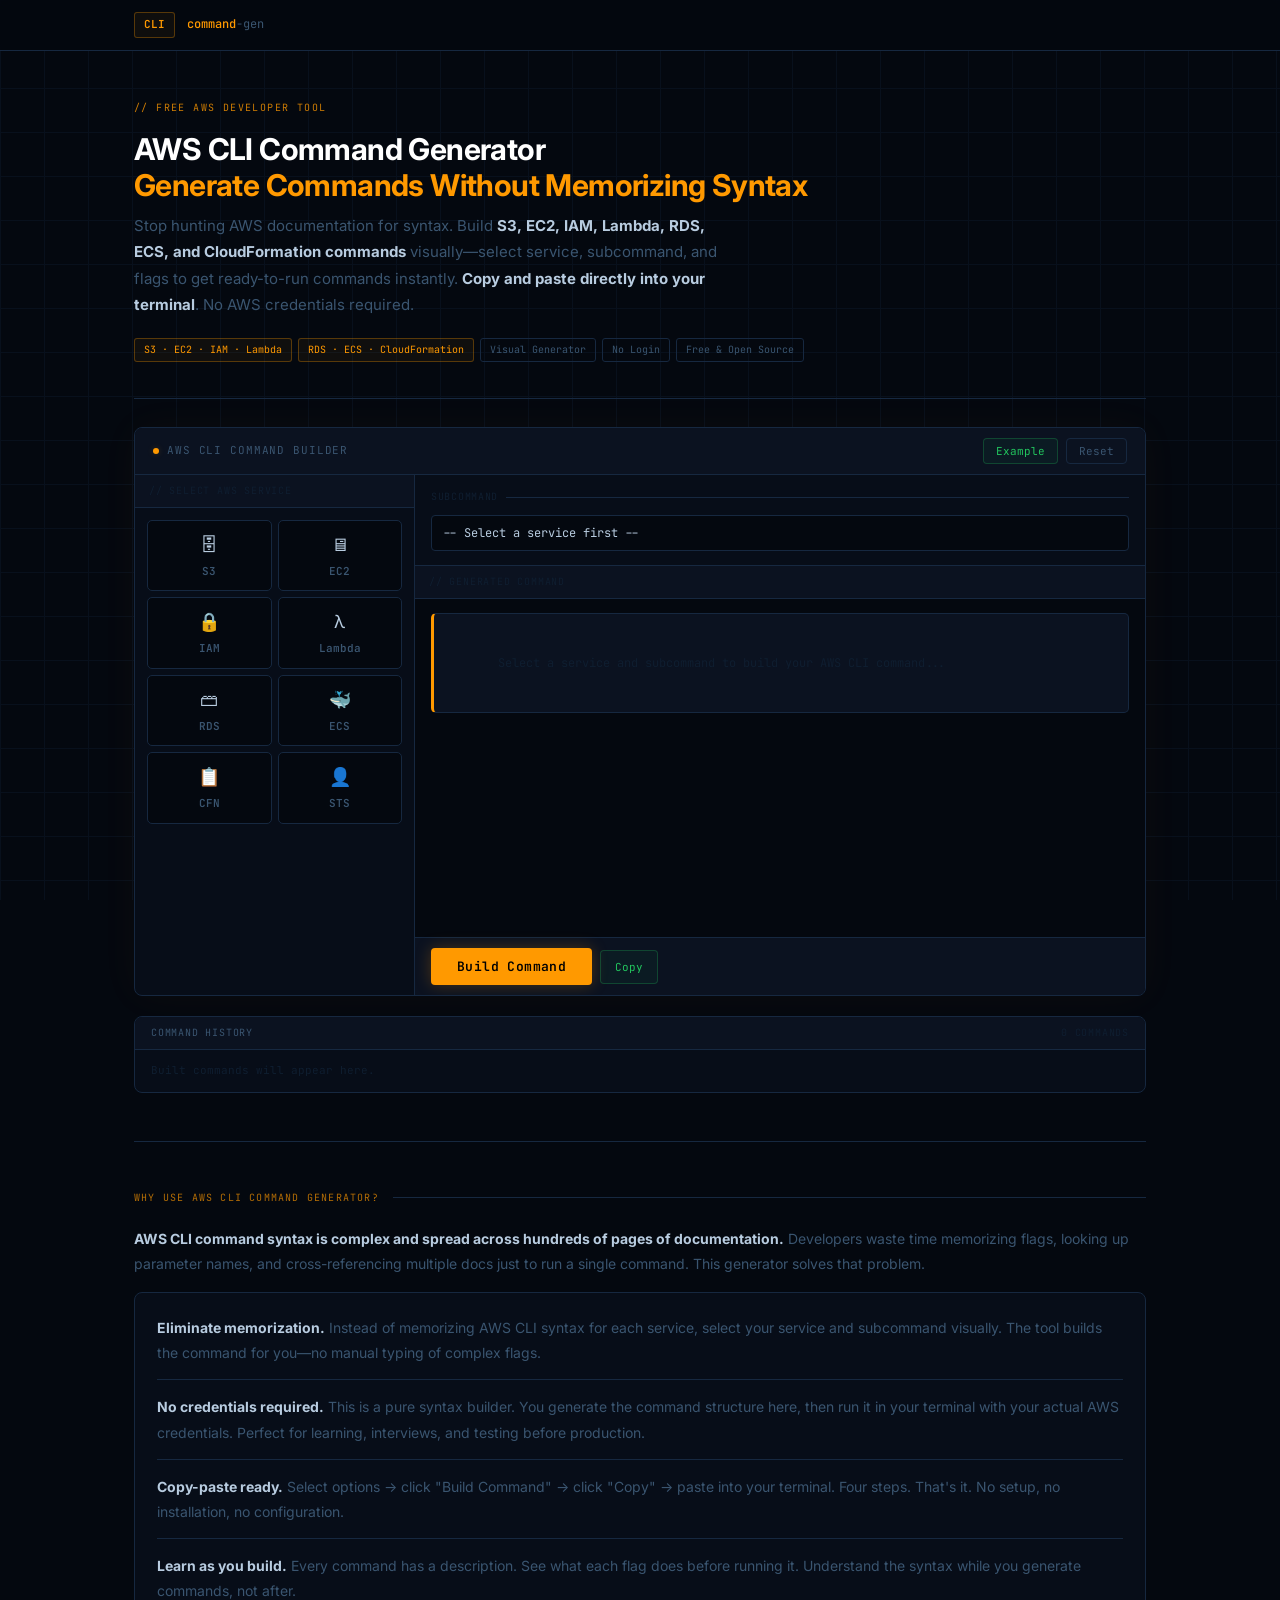
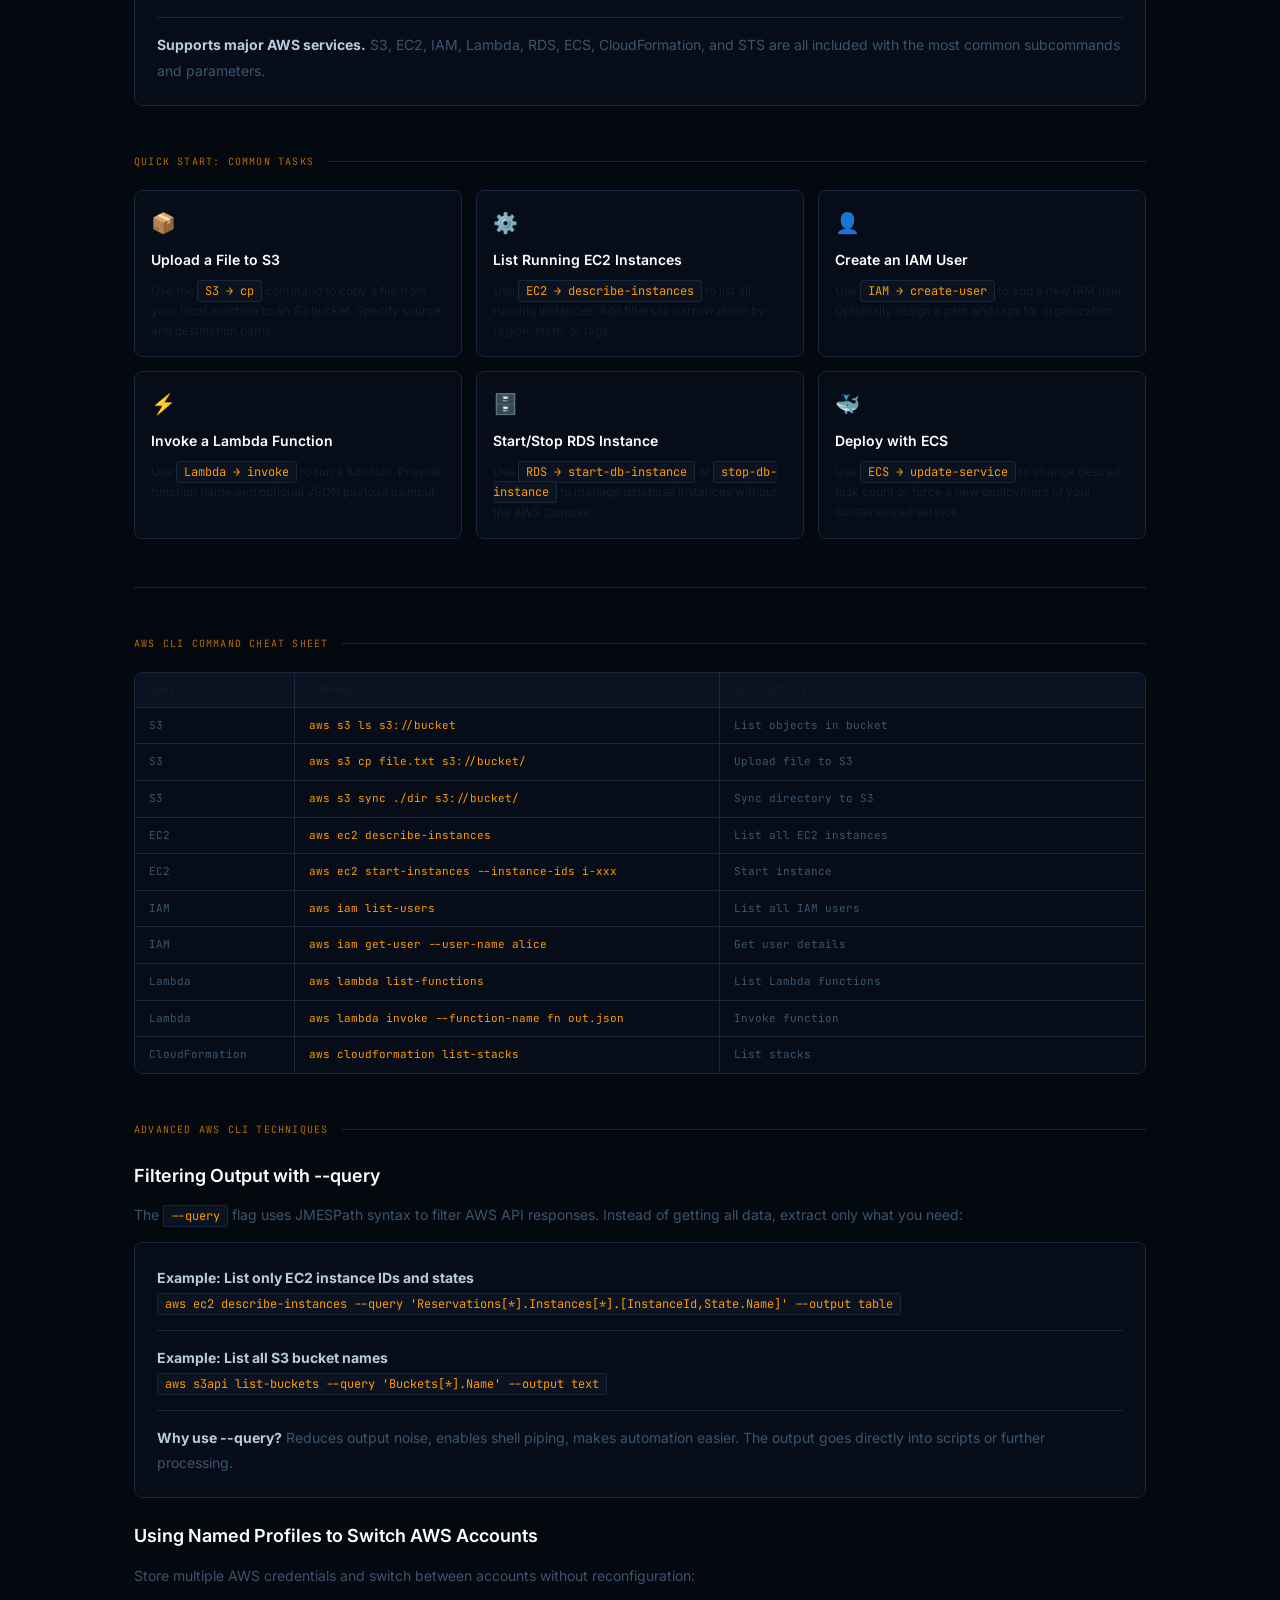
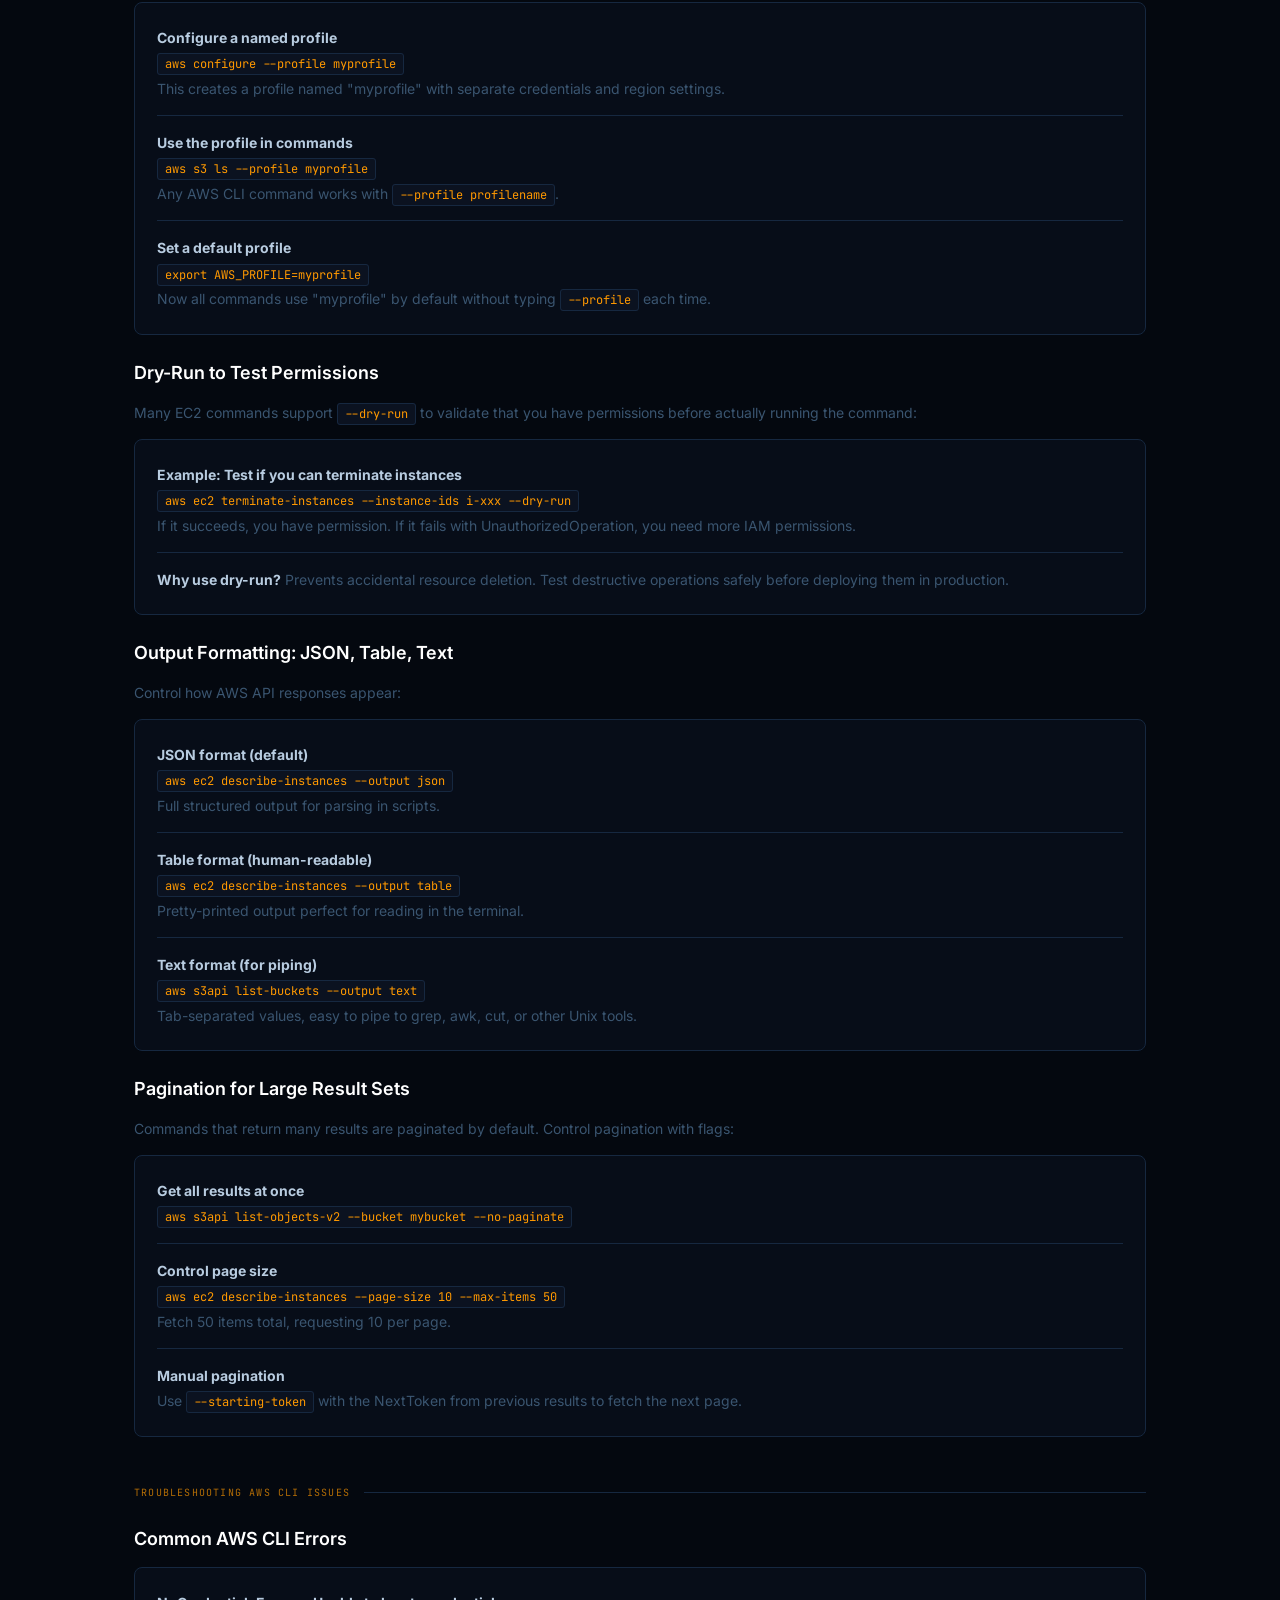
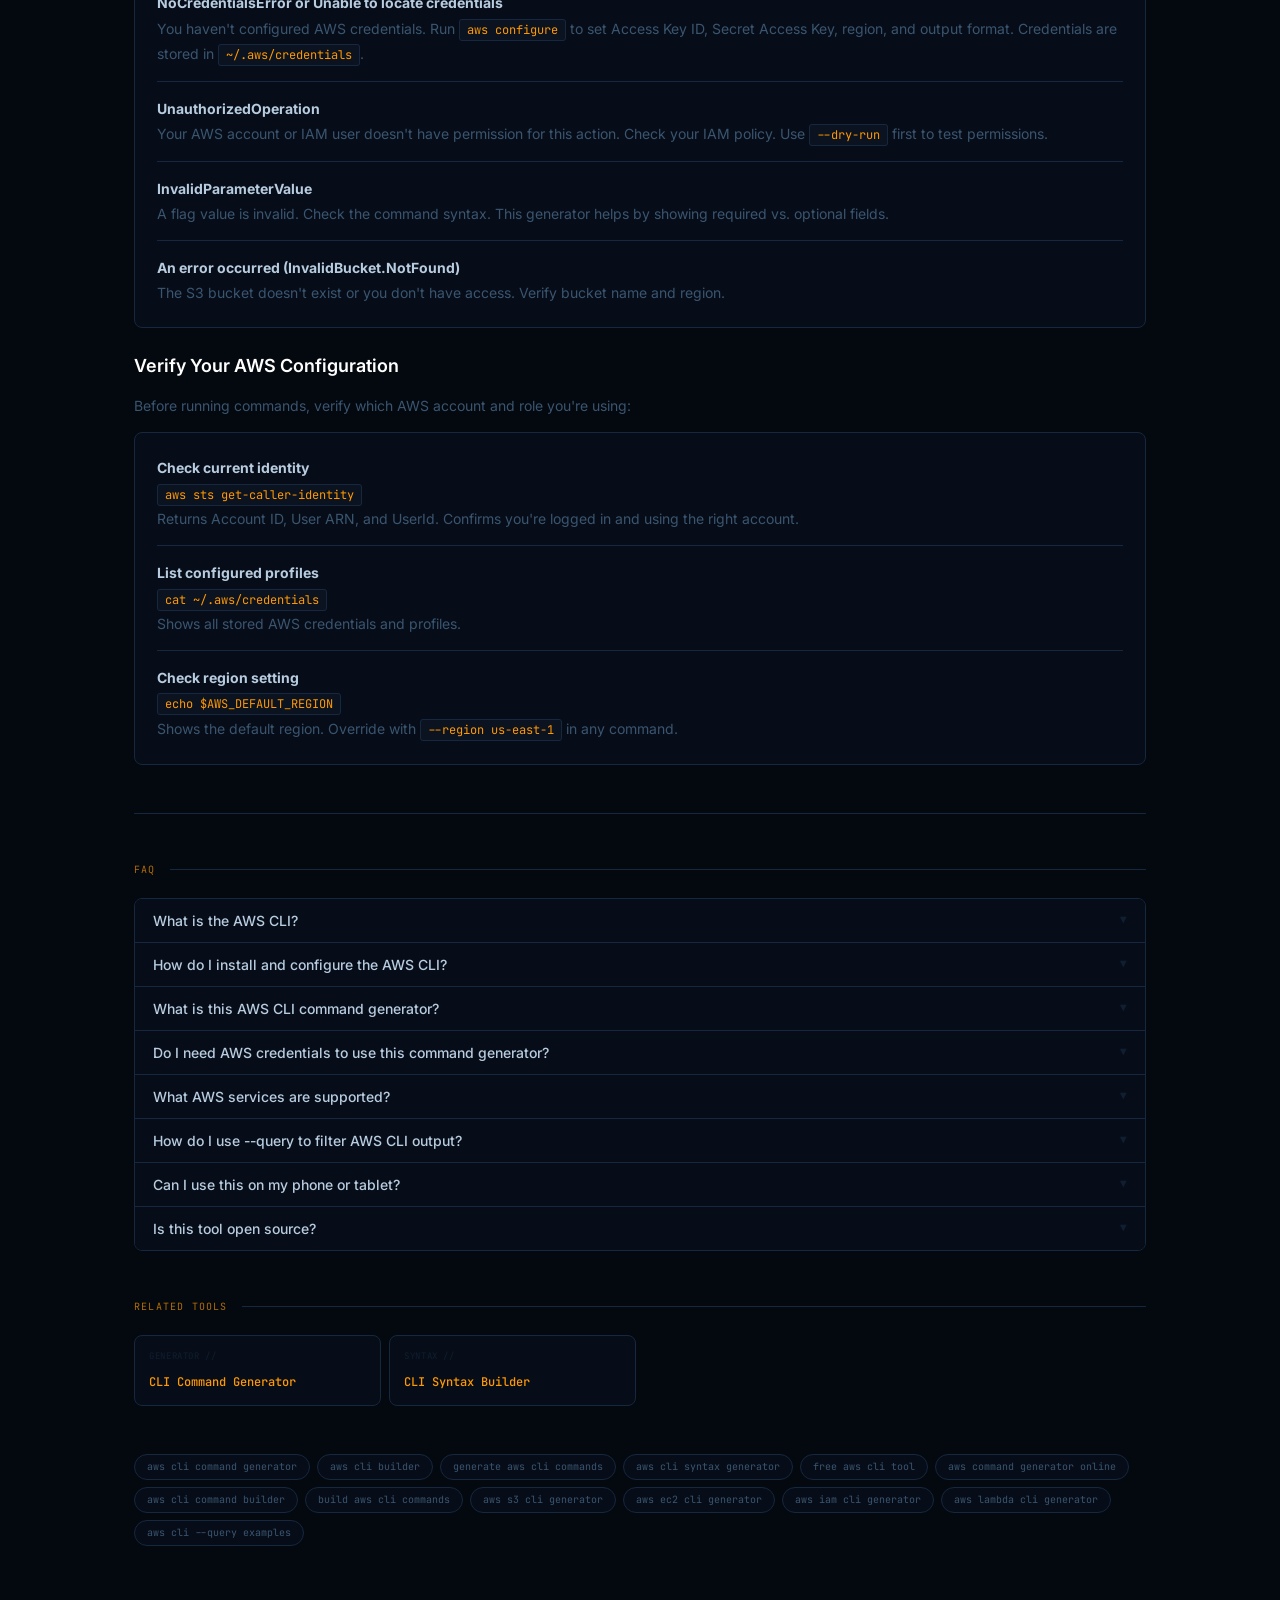
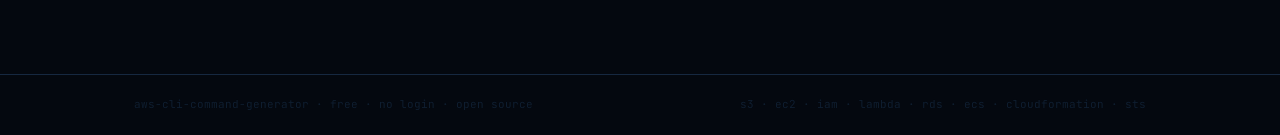
<file: index.html>
<!DOCTYPE html>

<html lang="en">
<head>
<meta charset="UTF-8">
<meta name="viewport" content="width=device-width, initial-scale=1.0">
<meta name="google-site-verification" content="PkLa_ViOo6FAHpvh8SacceMb95o9tePRdrqLNBz9X1M" />
<meta name="robots" content="index, follow">

<title>AWS CLI Command Generator – Free Syntax Builder for S3, EC2, IAM, Lambda</title>

<meta name="description" content="Free AWS CLI command generator for S3, EC2, IAM, Lambda, RDS & more. Build CLI commands visually without memorizing syntax. Copy-paste ready-to-run commands instantly.">

<meta name="keywords" content="aws cli command generator, aws cli builder, generate aws cli commands, aws cli syntax generator, free aws cli tool, aws command generator online, aws cli command builder, build aws cli commands">

<link rel="canonical" href="https://franrivalbigprojects.github.io/aws-cli-tools/">

<meta property="og:title" content="AWS CLI Command Generator – Free Syntax Builder">
<meta property="og:description" content="Generate AWS CLI commands for S3, EC2, IAM, Lambda, RDS visually. No memorization, no login required.">
<meta property="og:type" content="website">

<link rel="preconnect" href="https://fonts.googleapis.com">
<link rel="preconnect" href="https://fonts.gstatic.com" crossorigin>
<link href="https://fonts.googleapis.com/css2?family=JetBrains+Mono:wght@400;500;600&family=Inter:wght@400;500;600;700&display=swap" rel="stylesheet">

<style>
:root {
  --bg: #04080f;
  --surface: #070d18;
  --surface2: #0b1220;
  --border: #0f1c2e;
  --border2: #162840;
  --aws: #ff9900;
  --aws-dim: rgba(255,153,0,0.1);
  --aws-dim2: rgba(255,153,0,0.05);
  --aws-glow: rgba(255,153,0,0.2);
  --green: #22c55e;
  --green-dim: rgba(34,197,94,0.1);
  --green-dim2: rgba(34,197,94,0.05);
  --blue: #38bdf8;
  --blue-dim: rgba(56,189,248,0.08);
  --red: #f87171;
  --red-dim: rgba(248,113,113,0.08);
  --yellow: #fbbf24;
  --yellow-dim: rgba(251,191,36,0.08);
  --text: #b8cce0;
  --text-muted: #3a5570;
  --text-dim: #0f1e30;
  --mono: 'JetBrains Mono', monospace;
  --sans: 'Inter', sans-serif;
  --r: 8px;
}

* { box-sizing: border-box; margin: 0; padding: 0; }

body {
  font-family: var(--sans);
  background: var(--bg);
  color: var(--text);
  min-height: 100vh;
  line-height: 1.6;
}

body::after {
  content: "";
  position: fixed;
  inset: 0;
  background-image:
    linear-gradient(var(--border) 1px, transparent 1px),
    linear-gradient(90deg, var(--border) 1px, transparent 1px);
  background-size: 44px 44px;
  opacity: 0.45;
  pointer-events: none;
  z-index: 0;
}

header {
  border-bottom: 1px solid var(--border2);
  position: sticky;
  top: 0;
  z-index: 100;
  background: rgba(4,8,15,0.96);
  backdrop-filter: blur(12px);
}

.header-inner {
  max-width: 1060px;
  margin: 0 auto;
  padding: 0 24px;
  height: 50px;
  display: flex;
  align-items: center;
  gap: 12px;
  position: relative;
  z-index: 1;
}

.logo-pill {
  font-family: var(--mono);
  font-size: 11px;
  font-weight: 600;
  color: var(--aws);
  background: var(--aws-dim2);
  border: 1px solid rgba(255,153,0,0.3);
  border-radius: 3px;
  padding: 3px 9px;
}

.logo-text {
  font-family: var(--mono);
  font-size: 12px;
  color: var(--text-muted);
}

.logo-text strong { color: var(--aws); font-weight: 500; }

.wrapper {
  max-width: 1060px;
  margin: 0 auto;
  padding: 0 24px 80px;
  position: relative;
  z-index: 1;
}

/* HERO */
.hero {
  padding: 48px 0 36px;
  border-bottom: 1px solid var(--border2);
  margin-bottom: 28px;
}

.hero-eyebrow {
  font-family: var(--mono);
  font-size: 10px;
  letter-spacing: 0.14em;
  text-transform: uppercase;
  color: var(--aws);
  margin-bottom: 14px;
  opacity: 0.8;
}

h1 {
  font-size: clamp(22px, 3.2vw, 30px);
  font-weight: 700;
  color: #fff;
  margin-bottom: 10px;
  letter-spacing: -0.02em;
  line-height: 1.2;
}

h1 em { font-style: normal; color: var(--aws); }

.hero-sub {
  font-size: 15px;
  color: var(--text-muted);
  max-width: 600px;
  line-height: 1.75;
  margin-bottom: 20px;
}

.hero-sub strong { color: var(--text); }

.pill-row { display: flex; flex-wrap: wrap; gap: 6px; }

.pill {
  font-family: var(--mono);
  font-size: 10px;
  padding: 3px 9px;
  border-radius: 3px;
  border: 1px solid;
}

.pill-aws { color: var(--aws); background: var(--aws-dim2); border-color: rgba(255,153,0,0.3); }
.pill-dim { color: var(--text-muted); border-color: var(--border2); }

/* TOOL SHELL */
.tool-shell {
  background: var(--surface);
  border: 1px solid var(--border2);
  border-radius: var(--r);
  overflow: hidden;
  margin-bottom: 20px;
  box-shadow: 0 0 40px rgba(255,153,0,0.04);
}

.tool-topbar {
  background: var(--surface2);
  border-bottom: 1px solid var(--border2);
  padding: 10px 18px;
  display: flex;
  align-items: center;
  justify-content: space-between;
  flex-wrap: wrap;
  gap: 8px;
}

.topbar-label {
  font-family: var(--mono);
  font-size: 11px;
  color: var(--text-muted);
  text-transform: uppercase;
  letter-spacing: 0.08em;
  display: flex;
  align-items: center;
  gap: 8px;
}

.topbar-dot {
  width: 6px;
  height: 6px;
  border-radius: 50%;
  background: var(--aws);
  box-shadow: 0 0 6px var(--aws-glow);
  animation: pulse 2s ease-in-out infinite;
}

@keyframes pulse {
  0%, 100% { opacity: 1; }
  50% { opacity: 0.3; }
}

.btn-sm {
  font-family: var(--mono);
  font-size: 11px;
  padding: 5px 12px;
  border-radius: 4px;
  cursor: pointer;
  border: 1px solid;
  transition: opacity 0.15s;
}

.btn-sm:hover { opacity: 0.75; }
.btn-aws   { background: var(--aws-dim2); color: var(--aws); border-color: rgba(255,153,0,0.3); }
.btn-ghost { background: transparent; color: var(--text-muted); border-color: var(--border2); }
.btn-green { background: var(--green-dim2); color: var(--green); border-color: rgba(34,197,94,0.25); }

/* BUILDER LAYOUT */
.builder-body {
  display: grid;
  grid-template-columns: 280px 1fr;
  min-height: 520px;
}

.builder-left {
  border-right: 1px solid var(--border2);
  display: flex;
  flex-direction: column;
  overflow-y: auto;
  max-height: 520px;
}

.panel-head {
  font-family: var(--mono);
  font-size: 10px;
  text-transform: uppercase;
  letter-spacing: 0.08em;
  color: var(--text-dim);
  padding: 8px 14px;
  border-bottom: 1px solid var(--border2);
  background: var(--surface2);
  position: sticky;
  top: 0;
}

/* Service grid */
.service-grid {
  display: grid;
  grid-template-columns: 1fr 1fr;
  gap: 6px;
  padding: 12px;
}

.svc-btn {
  background: var(--bg);
  border: 1px solid var(--border2);
  border-radius: 5px;
  padding: 10px 8px;
  text-align: center;
  cursor: pointer;
  transition: all 0.15s;
}

.svc-btn:hover { border-color: rgba(255,153,0,0.3); background: var(--aws-dim2); }

.svc-btn.active {
  border-color: var(--aws);
  background: var(--aws-dim);
  box-shadow: 0 0 10px rgba(255,153,0,0.1);
}

.svc-icon { font-size: 18px; display: block; margin-bottom: 3px; }

.svc-name {
  font-family: var(--mono);
  font-size: 11px;
  font-weight: 600;
  color: var(--text-muted);
  display: block;
}

.svc-btn.active .svc-name { color: var(--aws); }

/* Builder right */
.builder-right {
  display: flex;
  flex-direction: column;
}

.cmd-section {
  padding: 14px 16px;
  border-bottom: 1px solid var(--border2);
}

.cmd-section-label {
  font-family: var(--mono);
  font-size: 10px;
  text-transform: uppercase;
  letter-spacing: 0.07em;
  color: var(--text-dim);
  margin-bottom: 10px;
  display: flex;
  align-items: center;
  gap: 8px;
}

.cmd-section-label::after { content: ''; flex: 1; height: 1px; background: var(--border2); }

/* Subcommand select */
.cmd-select {
  width: 100%;
  background: var(--bg);
  border: 1px solid var(--border2);
  border-radius: 4px;
  padding: 9px 11px;
  font-family: var(--mono);
  font-size: 12px;
  color: var(--text);
  -webkit-appearance: none;
  transition: border-color 0.2s;
}

.cmd-select:focus { outline: none; border-color: rgba(255,153,0,0.35); }
.cmd-select option { background: #0b1220; }

/* Flags area */
.flags-grid {
  display: grid;
  grid-template-columns: 1fr 1fr;
  gap: 8px;
  margin-top: 4px;
}

.flag-item { display: flex; flex-direction: column; gap: 4px; }

.flag-label {
  font-family: var(--mono);
  font-size: 10px;
  color: var(--text-muted);
  letter-spacing: 0.04em;
  display: flex;
  align-items: center;
  gap: 6px;
}

.flag-required {
  font-size: 9px;
  color: var(--red);
  background: var(--red-dim);
  border-radius: 2px;
  padding: 0 4px;
}

.flag-optional {
  font-size: 9px;
  color: var(--text-dim);
  background: var(--surface2);
  border-radius: 2px;
  padding: 0 4px;
}

.flag-input {
  background: var(--bg);
  border: 1px solid var(--border2);
  border-radius: 4px;
  padding: 7px 9px;
  font-family: var(--mono);
  font-size: 12px;
  color: var(--text);
  width: 100%;
  transition: border-color 0.2s;
}

.flag-input:focus { outline: none; border-color: rgba(255,153,0,0.3); }
.flag-input::placeholder { color: var(--text-dim); }

/* Output */
.output-section {
  flex: 1;
  display: flex;
  flex-direction: column;
}

.output-wrap {
  flex: 1;
  background: var(--bg);
  padding: 14px 16px;
  display: flex;
  flex-direction: column;
  gap: 8px;
}

.cmd-output {
  background: var(--surface2);
  border: 1px solid var(--border2);
  border-left: 3px solid var(--aws);
  border-radius: 5px;
  padding: 14px 16px;
  font-family: var(--mono);
  font-size: 13px;
  color: var(--aws);
  line-height: 1.8;
  word-break: break-all;
  white-space: pre-wrap;
  min-height: 80px;
  position: relative;
}

.cmd-placeholder {
  color: var(--text-dim);
  font-size: 12px;
}

.cmd-note {
  font-family: var(--mono);
  font-size: 11px;
  color: var(--text-dim);
  padding: 4px 0;
}

.output-footer {
  border-top: 1px solid var(--border2);
  padding: 10px 16px;
  background: var(--surface2);
  display: flex;
  gap: 8px;
  align-items: center;
}

.btn-build {
  padding: 10px 26px;
  font-family: var(--mono);
  font-size: 13px;
  font-weight: 600;
  background: var(--aws);
  color: #000;
  border: none;
  border-radius: 4px;
  cursor: pointer;
  letter-spacing: 0.03em;
  transition: opacity 0.15s, box-shadow 0.15s;
  box-shadow: 0 0 16px rgba(255,153,0,0.25);
}

.btn-build:hover { opacity: 0.87; box-shadow: 0 0 26px rgba(255,153,0,0.4); }

.copy-btn {
  padding: 9px 14px;
  font-family: var(--mono);
  font-size: 11px;
  background: var(--green-dim2);
  color: var(--green);
  border: 1px solid rgba(34,197,94,0.25);
  border-radius: 4px;
  cursor: pointer;
  transition: opacity 0.15s;
}

.copy-btn:hover { opacity: 0.75; }

/* HISTORY */
.history-section {
  background: var(--surface);
  border: 1px solid var(--border2);
  border-radius: var(--r);
  overflow: hidden;
  margin-bottom: 20px;
}

.history-head {
  background: var(--surface2);
  border-bottom: 1px solid var(--border2);
  padding: 8px 16px;
  font-family: var(--mono);
  font-size: 10px;
  text-transform: uppercase;
  letter-spacing: 0.08em;
  color: var(--text-muted);
  display: flex;
  justify-content: space-between;
}

#historyList { max-height: 160px; overflow-y: auto; }

.hist-item {
  display: flex;
  align-items: center;
  gap: 10px;
  padding: 8px 16px;
  border-bottom: 1px solid var(--border2);
  cursor: pointer;
  transition: background 0.1s;
}

.hist-item:last-child { border-bottom: none; }
.hist-item:hover { background: var(--aws-dim2); }

.hist-cmd {
  font-family: var(--mono);
  font-size: 11px;
  color: var(--text-muted);
  flex: 1;
  overflow: hidden;
  text-overflow: ellipsis;
  white-space: nowrap;
}

.hist-svc {
  font-family: var(--mono);
  font-size: 10px;
  color: var(--aws);
  flex-shrink: 0;
}

/* DIVIDER + CONTENT */
hr.divider { border: none; border-top: 1px solid var(--border2); margin: 48px 0; }

.content-section { margin-bottom: 48px; }

.sec-head {
  display: flex;
  align-items: center;
  gap: 14px;
  margin-bottom: 20px;
}

.sec-label {
  font-family: var(--mono);
  font-size: 10px;
  text-transform: uppercase;
  letter-spacing: 0.12em;
  color: var(--aws);
  white-space: nowrap;
  opacity: 0.7;
}

.sec-rule { flex: 1; height: 1px; background: var(--border2); }

p { font-size: 14px; color: var(--text-muted); line-height: 1.8; margin-bottom: 10px; }
p strong { color: var(--text); }

h2 { font-size: 18px; font-weight: 600; color: #fff; margin: 24px 0 12px; }
h3 { font-size: 15px; font-weight: 500; color: #fff; margin: 16px 0 8px; }

code {
  font-family: var(--mono);
  font-size: 12px;
  background: var(--surface2);
  color: var(--aws);
  padding: 2px 7px;
  border-radius: 3px;
  border: 1px solid var(--border2);
}

.cheat-table {
  background: var(--surface);
  border: 1px solid var(--border2);
  border-radius: var(--r);
  overflow: hidden;
  margin-bottom: 14px;
}

.ct-row {
  display: grid;
  grid-template-columns: 160px 1fr 1fr;
  border-bottom: 1px solid var(--border2);
}

.ct-row:last-child { border-bottom: none; }
.ct-row.ct-head { background: var(--surface2); }

.ct-cell {
  padding: 9px 14px;
  font-family: var(--mono);
  font-size: 11px;
  color: var(--text-muted);
  border-right: 1px solid var(--border2);
}

.ct-cell:last-child { border-right: none; }
.ct-head .ct-cell { font-size: 10px; color: var(--text-dim); text-transform: uppercase; letter-spacing: 0.06em; }
.ct-cmd { color: var(--aws); }

.dense-block {
  background: var(--surface);
  border: 1px solid var(--border2);
  border-radius: var(--r);
  padding: 22px;
  margin-top: 14px;
}

.dense-block p { margin-bottom: 14px; padding-bottom: 14px; border-bottom: 1px solid var(--border2); }
.dense-block p:last-child { margin-bottom: 0; padding-bottom: 0; border-bottom: none; }

.faq-list {
  margin-top: 14px;
  border: 1px solid var(--border2);
  border-radius: var(--r);
  overflow: hidden;
}

.faq-item { border-bottom: 1px solid var(--border2); }
.faq-item:last-child { border-bottom: none; }

.faq-q {
  width: 100%;
  text-align: left;
  background: var(--surface);
  border: none;
  padding: 13px 18px;
  font-size: 14px;
  font-weight: 500;
  color: var(--text);
  font-family: var(--sans);
  cursor: pointer;
  display: flex;
  justify-content: space-between;
  align-items: center;
  gap: 12px;
  transition: background 0.15s;
}

.faq-q:hover { background: var(--aws-dim2); }
.faq-arrow { font-family: var(--mono); font-size: 11px; color: var(--text-dim); transition: transform 0.2s; flex-shrink: 0; }
.faq-item.open .faq-arrow { transform: rotate(180deg); }

.faq-a {
  display: none;
  padding: 0 18px 13px;
  font-size: 13px;
  color: var(--text-muted);
  line-height: 1.75;
  border-top: 1px solid var(--border2);
  background: var(--bg);
}

.faq-item.open .faq-a { display: block; }
.faq-a code { font-family: var(--mono); font-size: 11px; color: var(--aws); background: var(--aws-dim2); border-radius: 3px; padding: 1px 5px; }

.other-tools {
  display: grid;
  grid-template-columns: repeat(auto-fill, minmax(200px, 1fr));
  gap: 8px;
  margin-top: 12px;
}

.otl {
  background: var(--surface);
  border: 1px solid var(--border2);
  border-radius: var(--r);
  padding: 12px 14px;
  text-decoration: none;
  display: block;
  transition: border-color 0.15s;
}

.otl:hover { border-color: rgba(255,153,0,0.3); }
.otl-eye { font-family: var(--mono); font-size: 9px; color: var(--text-dim); text-transform: uppercase; letter-spacing: 0.07em; margin-bottom: 4px; }
.otl-name { font-family: var(--mono); font-size: 12px; color: var(--aws); font-weight: 500; }

.tag-cloud { display: flex; flex-wrap: wrap; gap: 7px; margin-bottom: 48px; }

.tag {
  font-family: var(--mono);
  font-size: 10px;
  color: var(--text-muted);
  background: var(--surface);
  border: 1px solid var(--border2);
  border-radius: 100px;
  padding: 4px 12px;
  cursor: default;
  transition: color 0.15s, border-color 0.15s;
}

.tag:hover { color: var(--aws); border-color: rgba(255,153,0,0.3); }

/* TUTORIAL BLOCKS */
.tutorial-grid {
  display: grid;
  grid-template-columns: repeat(auto-fit, minmax(280px, 1fr));
  gap: 14px;
  margin-top: 14px;
}

.tutorial-card {
  background: var(--surface);
  border: 1px solid var(--border2);
  border-radius: var(--r);
  padding: 16px;
  display: flex;
  flex-direction: column;
  gap: 10px;
  transition: border-color 0.15s;
}

.tutorial-card:hover { border-color: rgba(255,153,0,0.3); }

.tut-icon { font-size: 20px; }
.tut-title { font-weight: 600; color: #fff; font-size: 14px; }
.tut-desc { font-size: 12px; color: var(--text-dim); line-height: 1.6; }

footer { border-top: 1px solid var(--border2); padding: 20px 0; position: relative; z-index: 1; }

.footer-inner {
  max-width: 1060px;
  margin: 0 auto;
  padding: 0 24px;
  display: flex;
  justify-content: space-between;
  align-items: center;
  flex-wrap: wrap;
  gap: 8px;
}

footer p { font-family: var(--mono); font-size: 11px; color: var(--text-dim); margin: 0; }

@media (max-width: 700px) {
  .builder-body { grid-template-columns: 1fr; }
  .builder-left { border-right: none; border-bottom: 1px solid var(--border2); max-height: 280px; }
  .service-grid { grid-template-columns: repeat(4, 1fr); }
  .flags-grid { grid-template-columns: 1fr; }
  .ct-row { grid-template-columns: 100px 1fr 1fr; font-size: 10px; }
  .tutorial-grid { grid-template-columns: 1fr; }
}
</style>

<script type="application/ld+json">
{
  "@context": "https://schema.org",
  "@type": "WebApplication",
  "name": "AWS CLI Command Generator",
  "applicationCategory": "DeveloperApplication",
  "operatingSystem": "Web",
  "url": "https://franrivalbigprojects.github.io/aws-cli-tools/",
  "offers": { "@type": "Offer", "price": "0", "priceCurrency": "USD" },
  "description": "Free, open-source AWS CLI command generator. Build ready-to-use commands for S3, EC2, IAM, Lambda, RDS, ECS, CloudFormation visually. No install or login required.",
  "featureList": "AWS CLI command generation, S3 commands, EC2 commands, IAM commands, Lambda commands, RDS commands, ECS commands, CloudFormation commands, command history, copy to clipboard, visual builder",
  "author": {
    "@type": "Person",
    "@context": "https://schema.org"
  }
}
</script>

<script type="application/ld+json">
{
  "@context": "https://schema.org",
  "@type": "FAQPage",
  "mainEntity": [
    {
      "@type": "Question",
      "name": "What is an AWS CLI command generator?",
      "acceptedAnswer": {
        "@type": "Answer",
        "text": "An AWS CLI command generator is a visual tool that helps you build AWS CLI commands by selecting the service (S3, EC2, IAM, Lambda, etc.), subcommand, and flags through an interactive interface. Instead of memorizing command syntax, you select options and the tool generates ready-to-run commands you can copy and paste into your terminal."
      }
    },
    {
      "@type": "Question",
      "name": "How do I use this AWS CLI command generator?",
      "acceptedAnswer": {
        "@type": "Answer",
        "text": "Simply select an AWS service from the left panel (S3, EC2, IAM, Lambda, etc.), choose a subcommand from the dropdown, fill in any required flags and parameters, then click 'Build Command.' The tool instantly generates your ready-to-run AWS CLI command."
      }
    },
    {
      "@type": "Question",
      "name": "Do I need AWS credentials to use this command generator?",
      "acceptedAnswer": {
        "@type": "Answer",
        "text": "No. This command generator is a syntax builder only—it generates command syntax without needing your AWS credentials. You only need credentials when running the generated command in your terminal. This makes it perfect for learning command syntax, testing in interviews, or preparing commands before deployment."
      }
    },
    {
      "@type": "Question",
      "name": "What AWS services does this generator support?",
      "acceptedAnswer": {
        "@type": "Answer",
        "text": "This generator supports S3, EC2, IAM, Lambda, RDS, ECS, CloudFormation, and STS. Each service includes the most common subcommands and flags. More services can be added—the generator is open source."
      }
    },
    {
      "@type": "Question",
      "name": "Can I copy the generated commands to my terminal?",
      "acceptedAnswer": {
        "@type": "Answer",
        "text": "Yes. Click the 'Copy' button below the generated command to copy it to your clipboard. Then paste it directly into your terminal. The command is ready to run after you provide any required values (like file paths or resource names)."
      }
    }
  ]
}
</script>

</head>

<body>

<header>
  <div class="header-inner">
    <span class="logo-pill">CLI</span>
    <span class="logo-text"><strong>command</strong>-gen</span>
  </div>
</header>

<div class="wrapper">

  <section class="hero">
    <p class="hero-eyebrow">// Free AWS Developer Tool</p>
    <h1>AWS CLI Command Generator<br><em>Generate Commands Without Memorizing Syntax</em></h1>
    <p class="hero-sub">
      Stop hunting AWS documentation for syntax. Build <strong>S3, EC2, IAM, Lambda, RDS, ECS, and CloudFormation commands</strong> visually—select service, subcommand, and flags to get ready-to-run commands instantly. <strong>Copy and paste directly into your terminal</strong>. No AWS credentials required.
    </p>
    <div class="pill-row">
      <span class="pill pill-aws">S3 · EC2 · IAM · Lambda</span>
      <span class="pill pill-aws">RDS · ECS · CloudFormation</span>
      <span class="pill pill-dim">Visual Generator</span>
      <span class="pill pill-dim">No Login</span>
      <span class="pill pill-dim">Free & Open Source</span>
    </div>
  </section>

  <!-- BUILDER TOOL -->

  <div class="tool-shell">
    <div class="tool-topbar">
      <div class="topbar-label">
        <span class="topbar-dot"></span>
        AWS CLI Command Builder
      </div>
      <div style="display:flex;gap:8px;">
        <button class="btn-sm btn-green" onclick="loadExample()">Example</button>
        <button class="btn-sm btn-ghost" onclick="resetBuilder()">Reset</button>
      </div>
    </div>

<div class="builder-body">

  <!-- Service selector -->

  <div class="builder-left">
    <div class="panel-head">// Select AWS Service</div>
    <div class="service-grid" id="serviceGrid"></div>
  </div>

  <!-- Command builder -->

  <div class="builder-right">

<div class="cmd-section">
  <div class="cmd-section-label">Subcommand</div>
  <select class="cmd-select" id="subcmdSelect" onchange="onSubcmdChange()">
    <option value="">-- Select a service first --</option>
  </select>
</div>

<div class="cmd-section" id="flagsSection" style="display:none;">
  <div class="cmd-section-label">Flags</div>
  <div class="flags-grid" id="flagsGrid"></div>
</div>

<div class="output-section">
  <div class="panel-head">// Generated Command</div>
  <div class="output-wrap">
    <div class="cmd-output" id="cmdOutput">
      <span class="cmd-placeholder">Select a service and subcommand to build your AWS CLI command...</span>
    </div>
    <div class="cmd-note" id="cmdNote"></div>
  </div>
  <div class="output-footer">
    <button class="btn-build" onclick="buildCommand()">Build Command</button>
    <button class="copy-btn" onclick="copyCommand()">Copy</button>
    <span id="copyFb" style="font-family:var(--mono);font-size:11px;color:var(--green);display:none;">Copied!</span>
  </div>
</div>

  </div>
</div>

  </div>

  <!-- HISTORY -->

  <div class="history-section">
    <div class="history-head">
      <span>Command History</span>
      <span id="histCount" style="color:var(--text-dim);">0 commands</span>
    </div>
    <div id="historyList">
      <div style="padding:12px 16px;font-family:var(--mono);font-size:11px;color:var(--text-dim);">Built commands will appear here.</div>
    </div>
  </div>

  <hr class="divider">

  <!-- WHY USE THIS GENERATOR -->

  <section class="content-section">
    <div class="sec-head">
      <span class="sec-label">Why Use AWS CLI Command Generator?</span>
      <span class="sec-rule"></span>
    </div>
    <p style="margin-bottom: 16px;"><strong>AWS CLI command syntax is complex and spread across hundreds of pages of documentation.</strong> Developers waste time memorizing flags, looking up parameter names, and cross-referencing multiple docs just to run a single command. This generator solves that problem.</p>
    <div class="dense-block">
      <p><strong>Eliminate memorization.</strong> Instead of memorizing AWS CLI syntax for each service, select your service and subcommand visually. The tool builds the command for you—no manual typing of complex flags.</p>
      <p><strong>No credentials required.</strong> This is a pure syntax builder. You generate the command structure here, then run it in your terminal with your actual AWS credentials. Perfect for learning, interviews, and testing before production.</p>
      <p><strong>Copy-paste ready.</strong> Select options → click "Build Command" → click "Copy" → paste into your terminal. Four steps. That's it. No setup, no installation, no configuration.</p>
      <p><strong>Learn as you build.</strong> Every command has a description. See what each flag does before running it. Understand the syntax while you generate commands, not after.</p>
      <p><strong>Supports major AWS services.</strong> S3, EC2, IAM, Lambda, RDS, ECS, CloudFormation, and STS are all included with the most common subcommands and parameters.</p>
    </div>
  </section>

  <!-- QUICK START TUTORIALS -->

  <section class="content-section">
    <div class="sec-head">
      <span class="sec-label">Quick Start: Common Tasks</span>
      <span class="sec-rule"></span>
    </div>
    <div class="tutorial-grid">
      <div class="tutorial-card">
        <div class="tut-icon">📦</div>
        <div class="tut-title">Upload a File to S3</div>
        <div class="tut-desc">Use the <code>S3 → cp</code> command to copy a file from your local machine to an S3 bucket. Specify source and destination paths.</div>
      </div>
      <div class="tutorial-card">
        <div class="tut-icon">⚙️</div>
        <div class="tut-title">List Running EC2 Instances</div>
        <div class="tut-desc">Use <code>EC2 → describe-instances</code> to list all running instances. Add filters to narrow down by region, state, or tags.</div>
      </div>
      <div class="tutorial-card">
        <div class="tut-icon">👤</div>
        <div class="tut-title">Create an IAM User</div>
        <div class="tut-desc">Use <code>IAM → create-user</code> to add a new IAM user. Optionally assign a path and tags for organization.</div>
      </div>
      <div class="tutorial-card">
        <div class="tut-icon">⚡</div>
        <div class="tut-title">Invoke a Lambda Function</div>
        <div class="tut-desc">Use <code>Lambda → invoke</code> to run a function. Provide function name and optional JSON payload as input.</div>
      </div>
      <div class="tutorial-card">
        <div class="tut-icon">🗄️</div>
        <div class="tut-title">Start/Stop RDS Instance</div>
        <div class="tut-desc">Use <code>RDS → start-db-instance</code> or <code>stop-db-instance</code> to manage database instances without the AWS Console.</div>
      </div>
      <div class="tutorial-card">
        <div class="tut-icon">🐳</div>
        <div class="tut-title">Deploy with ECS</div>
        <div class="tut-desc">Use <code>ECS → update-service</code> to change desired task count or force a new deployment of your containerized service.</div>
      </div>
    </div>
  </section>

  <hr class="divider">

  <!-- CHEAT SHEET -->

  <section class="content-section">
    <div class="sec-head">
      <span class="sec-label">AWS CLI Command Cheat Sheet</span>
      <span class="sec-rule"></span>
    </div>
    <div class="cheat-table">
      <div class="ct-row ct-head">
        <div class="ct-cell">Service</div>
        <div class="ct-cell">Command</div>
        <div class="ct-cell">Description</div>
      </div>
      <div class="ct-row"><div class="ct-cell">S3</div><div class="ct-cell ct-cmd">aws s3 ls s3://bucket</div><div class="ct-cell">List objects in bucket</div></div>
      <div class="ct-row"><div class="ct-cell">S3</div><div class="ct-cell ct-cmd">aws s3 cp file.txt s3://bucket/</div><div class="ct-cell">Upload file to S3</div></div>
      <div class="ct-row"><div class="ct-cell">S3</div><div class="ct-cell ct-cmd">aws s3 sync ./dir s3://bucket/</div><div class="ct-cell">Sync directory to S3</div></div>
      <div class="ct-row"><div class="ct-cell">EC2</div><div class="ct-cell ct-cmd">aws ec2 describe-instances</div><div class="ct-cell">List all EC2 instances</div></div>
      <div class="ct-row"><div class="ct-cell">EC2</div><div class="ct-cell ct-cmd">aws ec2 start-instances --instance-ids i-xxx</div><div class="ct-cell">Start instance</div></div>
      <div class="ct-row"><div class="ct-cell">IAM</div><div class="ct-cell ct-cmd">aws iam list-users</div><div class="ct-cell">List all IAM users</div></div>
      <div class="ct-row"><div class="ct-cell">IAM</div><div class="ct-cell ct-cmd">aws iam get-user --user-name alice</div><div class="ct-cell">Get user details</div></div>
      <div class="ct-row"><div class="ct-cell">Lambda</div><div class="ct-cell ct-cmd">aws lambda list-functions</div><div class="ct-cell">List Lambda functions</div></div>
      <div class="ct-row"><div class="ct-cell">Lambda</div><div class="ct-cell ct-cmd">aws lambda invoke --function-name fn out.json</div><div class="ct-cell">Invoke function</div></div>
      <div class="ct-row"><div class="ct-cell">CloudFormation</div><div class="ct-cell ct-cmd">aws cloudformation list-stacks</div><div class="ct-cell">List stacks</div></div>
    </div>
  </section>

  <!-- ADVANCED TECHNIQUES -->

  <section class="content-section">
    <div class="sec-head">
      <span class="sec-label">Advanced AWS CLI Techniques</span>
      <span class="sec-rule"></span>
    </div>

<h2>Filtering Output with --query</h2>
<p>The <code>--query</code> flag uses JMESPath syntax to filter AWS API responses. Instead of getting all data, extract only what you need:</p>
<div class="dense-block">
  <p><strong>Example: List only EC2 instance IDs and states</strong><br>
  <code>aws ec2 describe-instances --query 'Reservations[*].Instances[*].[InstanceId,State.Name]' --output table</code></p>
  <p><strong>Example: List all S3 bucket names</strong><br>
  <code>aws s3api list-buckets --query 'Buckets[*].Name' --output text</code></p>
  <p><strong>Why use --query?</strong> Reduces output noise, enables shell piping, makes automation easier. The output goes directly into scripts or further processing.</p>
</div>

<h2>Using Named Profiles to Switch AWS Accounts</h2>
<p>Store multiple AWS credentials and switch between accounts without reconfiguration:</p>
<div class="dense-block">
  <p><strong>Configure a named profile</strong><br>
  <code>aws configure --profile myprofile</code><br>
  This creates a profile named "myprofile" with separate credentials and region settings.</p>
  <p><strong>Use the profile in commands</strong><br>
  <code>aws s3 ls --profile myprofile</code><br>
  Any AWS CLI command works with <code>--profile profilename</code>.</p>
  <p><strong>Set a default profile</strong><br>
  <code>export AWS_PROFILE=myprofile</code><br>
  Now all commands use "myprofile" by default without typing <code>--profile</code> each time.</p>
</div>

<h2>Dry-Run to Test Permissions</h2>
<p>Many EC2 commands support <code>--dry-run</code> to validate that you have permissions before actually running the command:</p>
<div class="dense-block">
  <p><strong>Example: Test if you can terminate instances</strong><br>
  <code>aws ec2 terminate-instances --instance-ids i-xxx --dry-run</code><br>
  If it succeeds, you have permission. If it fails with UnauthorizedOperation, you need more IAM permissions.</p>
  <p><strong>Why use dry-run?</strong> Prevents accidental resource deletion. Test destructive operations safely before deploying them in production.</p>
</div>

<h2>Output Formatting: JSON, Table, Text</h2>
<p>Control how AWS API responses appear:</p>
<div class="dense-block">
  <p><strong>JSON format (default)</strong><br>
  <code>aws ec2 describe-instances --output json</code><br>
  Full structured output for parsing in scripts.</p>
  <p><strong>Table format (human-readable)</strong><br>
  <code>aws ec2 describe-instances --output table</code><br>
  Pretty-printed output perfect for reading in the terminal.</p>
  <p><strong>Text format (for piping)</strong><br>
  <code>aws s3api list-buckets --output text</code><br>
  Tab-separated values, easy to pipe to grep, awk, cut, or other Unix tools.</p>
</div>

<h2>Pagination for Large Result Sets</h2>
<p>Commands that return many results are paginated by default. Control pagination with flags:</p>
<div class="dense-block">
  <p><strong>Get all results at once</strong><br>
  <code>aws s3api list-objects-v2 --bucket mybucket --no-paginate</code></p>
  <p><strong>Control page size</strong><br>
  <code>aws ec2 describe-instances --page-size 10 --max-items 50</code><br>
  Fetch 50 items total, requesting 10 per page.</p>
  <p><strong>Manual pagination</strong><br>
  Use <code>--starting-token</code> with the NextToken from previous results to fetch the next page.</p>
</div>

  </section>

  <!-- TROUBLESHOOTING -->

  <section class="content-section">
    <div class="sec-head">
      <span class="sec-label">Troubleshooting AWS CLI Issues</span>
      <span class="sec-rule"></span>
    </div>

<h2>Common AWS CLI Errors</h2>
<div class="dense-block">
  <p><strong>NoCredentialsError or Unable to locate credentials</strong><br>
  You haven't configured AWS credentials. Run <code>aws configure</code> to set Access Key ID, Secret Access Key, region, and output format. Credentials are stored in <code>~/.aws/credentials</code>.</p>
  <p><strong>UnauthorizedOperation</strong><br>
  Your AWS account or IAM user doesn't have permission for this action. Check your IAM policy. Use <code>--dry-run</code> first to test permissions.</p>
  <p><strong>InvalidParameterValue</strong><br>
  A flag value is invalid. Check the command syntax. This generator helps by showing required vs. optional fields.</p>
  <p><strong>An error occurred (InvalidBucket.NotFound)</strong><br>
  The S3 bucket doesn't exist or you don't have access. Verify bucket name and region.</p>
</div>

<h2>Verify Your AWS Configuration</h2>
<p>Before running commands, verify which AWS account and role you're using:</p>
<div class="dense-block">
  <p><strong>Check current identity</strong><br>
  <code>aws sts get-caller-identity</code><br>
  Returns Account ID, User ARN, and UserId. Confirms you're logged in and using the right account.</p>
  <p><strong>List configured profiles</strong><br>
  <code>cat ~/.aws/credentials</code><br>
  Shows all stored AWS credentials and profiles.</p>
  <p><strong>Check region setting</strong><br>
  <code>echo $AWS_DEFAULT_REGION</code><br>
  Shows the default region. Override with <code>--region us-east-1</code> in any command.</p>
</div>

  </section>

  <hr class="divider">

  <!-- FAQ -->

  <section class="content-section">
    <div class="sec-head">
      <span class="sec-label">FAQ</span>
      <span class="sec-rule"></span>
    </div>
    <div class="faq-list">
      <div class="faq-item">
        <button class="faq-q" onclick="toggleFaq(this)">What is the AWS CLI?<span class="faq-arrow">&#9660;</span></button>
        <div class="faq-a">The AWS Command Line Interface (AWS CLI) is an open source tool from Amazon that lets you interact with AWS services using commands in your terminal. AWS CLI v2 is the current version. Install it from aws.amazon.com/cli or with <code>pip install awscli</code>. Then run <code>aws configure</code> to set up credentials. After that, you can use commands like <code>aws s3 ls</code>, <code>aws ec2 describe-instances</code>, or <code>aws lambda list-functions</code> to manage AWS resources.</div>
      </div>
      <div class="faq-item">
        <button class="faq-q" onclick="toggleFaq(this)">How do I install and configure the AWS CLI?<span class="faq-arrow">&#9660;</span></button>
        <div class="faq-a"><strong>Install:</strong> Download from aws.amazon.com/cli or run <code>pip install awscli</code>. <strong>Configure:</strong> Run <code>aws configure</code> and enter your AWS Access Key ID, Secret Access Key, default region (e.g., us-east-1), and output format (json is default). Your credentials are stored securely in <code>~/.aws/credentials</code>. <strong>Verify:</strong> Run <code>aws sts get-caller-identity</code> to confirm the configuration worked.</div>
      </div>
      <div class="faq-item">
        <button class="faq-q" onclick="toggleFaq(this)">What is this AWS CLI command generator?<span class="faq-arrow">&#9660;</span></button>
        <div class="faq-a">This is a free web tool that helps you build AWS CLI commands visually. Instead of memorizing command syntax, you select a service (S3, EC2, IAM, Lambda, etc.), choose a subcommand, and fill in flags. The tool generates your ready-to-run command instantly. You can copy it and paste it into your terminal. No AWS credentials or account setup required—it's pure syntax generation.</div>
      </div>
      <div class="faq-item">
        <button class="faq-q" onclick="toggleFaq(this)">Do I need AWS credentials to use this command generator?<span class="faq-arrow">&#9660;</span></button>
        <div class="faq-a">No. This tool is a syntax builder only. It generates AWS CLI command strings without connecting to AWS. You only need credentials when you run the generated command in your terminal. This makes the generator perfect for learning syntax, testing in interviews, or preparing commands before you have access to production AWS accounts.</div>
      </div>
      <div class="faq-item">
        <button class="faq-q" onclick="toggleFaq(this)">What AWS services are supported?<span class="faq-arrow">&#9660;</span></button>
        <div class="faq-a">This generator currently supports S3, EC2, IAM, Lambda, RDS, ECS, CloudFormation, and STS. Each includes the most common subcommands and flags. The tool is open source—more services can be added. If you need a service that isn't listed, you can still use the AWS official documentation or this tool for the services that are supported.</div>
      </div>
      <div class="faq-item">
        <button class="faq-q" onclick="toggleFaq(this)">How do I use --query to filter AWS CLI output?<span class="faq-arrow">&#9660;</span></button>
        <div class="faq-a"><code>--query</code> uses JMESPath syntax to extract specific fields from AWS API responses. Example: <code>aws ec2 describe-instances --query 'Reservations[*].Instances[*].[InstanceId,State.Name]' --output table</code> lists only instance IDs and states. Another example: <code>aws s3api list-buckets --query 'Buckets[*].Name' --output text</code> lists only bucket names. Use <code>--output text</code> or <code>--output json</code> to control the final format for piping or automation.</div>
      </div>
      <div class="faq-item">
        <button class="faq-q" onclick="toggleFaq(this)">Can I use this on my phone or tablet?<span class="faq-arrow">&#9660;</span></button>
        <div class="faq-a">Yes. This tool is mobile-responsive and works on any device with a modern web browser. You can generate AWS CLI commands on your phone and email or AirDrop them to a computer, or copy the command and paste it into a remote SSH session from your mobile device.</div>
      </div>
      <div class="faq-item">
        <button class="faq-q" onclick="toggleFaq(this)">Is this tool open source?<span class="faq-arrow">&#9660;</span></button>
        <div class="faq-a">Yes. The source code is available on GitHub at github.com/FranRival/aws-cli-tools. You can fork it, modify it, add more AWS services, or deploy it to your own server. Contributions are welcome.</div>
      </div>
    </div>
  </section>

  <!-- OTHER TOOLS -->

  <section class="content-section">
    <div class="sec-head">
      <span class="sec-label">Related Tools</span>
      <span class="sec-rule"></span>
    </div>
    <div class="other-tools">
      <a href="cli_command_generator_aws/" class="otl">
        <p class="otl-eye">generator //</p>
        <span class="otl-name">CLI Command Generator</span>
      </a>
      <a href="cli_syntax_builder/" class="otl">
        <p class="otl-eye">syntax //</p>
        <span class="otl-name">CLI Syntax Builder</span>
      </a>
    </div>
  </section>

  <div class="tag-cloud">
    <span class="tag">aws cli command generator</span>
    <span class="tag">aws cli builder</span>
    <span class="tag">generate aws cli commands</span>
    <span class="tag">aws cli syntax generator</span>
    <span class="tag">free aws cli tool</span>
    <span class="tag">aws command generator online</span>
    <span class="tag">aws cli command builder</span>
    <span class="tag">build aws cli commands</span>
    <span class="tag">aws s3 cli generator</span>
    <span class="tag">aws ec2 cli generator</span>
    <span class="tag">aws iam cli generator</span>
    <span class="tag">aws lambda cli generator</span>
    <span class="tag">aws cli --query examples</span>
  </div>

</div>

<footer>
  <div class="footer-inner">
    <p>aws-cli-command-generator &middot; free &middot; no login &middot; open source</p>
    <p>s3 &middot; ec2 &middot; iam &middot; lambda &middot; rds &middot; ecs &middot; cloudformation &middot; sts</p>
  </div>
</footer>

<script>
// ─── SERVICE + COMMAND DATA ───
var SERVICES = {
  s3: {
    icon: '&#x1F5C4;',
    label: 'S3',
    cmds: {
      'ls': {
        desc: 'List buckets or objects',
        flags: [
          { name: '--bucket', placeholder: 's3://my-bucket', label: 'Bucket URI', required: false },
          { name: '--recursive', placeholder: '', label: 'Recursive', required: false, isFlag: true },
          { name: '--human-readable', placeholder: '', label: 'Human readable', required: false, isFlag: true }
        ]
      },
      'cp': {
        desc: 'Copy file to/from S3',
        flags: [
          { name: 'source', placeholder: 'file.txt or s3://bucket/key', label: 'Source', required: true },
          { name: 'dest', placeholder: 's3://bucket/ or ./local/', label: 'Destination', required: true },
          { name: '--recursive', placeholder: '', label: 'Recursive', required: false, isFlag: true },
          { name: '--acl', placeholder: 'private', label: '--acl', required: false }
        ]
      },
      'sync': {
        desc: 'Sync directory to/from S3',
        flags: [
          { name: 'source', placeholder: './dist', label: 'Source dir', required: true },
          { name: 'dest', placeholder: 's3://my-bucket/', label: 'Destination', required: true },
          { name: '--delete', placeholder: '', label: 'Delete removed', required: false, isFlag: true },
          { name: '--exclude', placeholder: '*.log', label: '--exclude', required: false }
        ]
      },
      'rm': {
        desc: 'Remove objects from S3',
        flags: [
          { name: 'target', placeholder: 's3://my-bucket/file.txt', label: 'Target', required: true },
          { name: '--recursive', placeholder: '', label: 'Recursive', required: false, isFlag: true }
        ]
      },
      'mb': {
        desc: 'Create a new S3 bucket',
        flags: [
          { name: 'bucket', placeholder: 's3://my-new-bucket', label: 'Bucket URI', required: true },
          { name: '--region', placeholder: 'us-east-1', label: '--region', required: false }
        ]
      }
    }
  },
  ec2: {
    icon: '&#x1F5A5;',
    label: 'EC2',
    cmds: {
      'describe-instances': {
        desc: 'List EC2 instances',
        flags: [
          { name: '--instance-ids', placeholder: 'i-0abc1234 i-0xyz5678', label: '--instance-ids', required: false },
          { name: '--filters', placeholder: 'Name=instance-state-name,Values=running', label: '--filters', required: false },
          { name: '--region', placeholder: 'us-east-1', label: '--region', required: false }
        ]
      },
      'start-instances': {
        desc: 'Start stopped instances',
        flags: [
          { name: '--instance-ids', placeholder: 'i-0abc1234', label: '--instance-ids', required: true },
          { name: '--dry-run', placeholder: '', label: 'Dry run', required: false, isFlag: true }
        ]
      },
      'stop-instances': {
        desc: 'Stop running instances',
        flags: [
          { name: '--instance-ids', placeholder: 'i-0abc1234', label: '--instance-ids', required: true },
          { name: '--force', placeholder: '', label: 'Force stop', required: false, isFlag: true }
        ]
      },
      'terminate-instances': {
        desc: 'Terminate instances permanently',
        flags: [
          { name: '--instance-ids', placeholder: 'i-0abc1234', label: '--instance-ids', required: true },
          { name: '--dry-run', placeholder: '', label: 'Dry run', required: false, isFlag: true }
        ]
      },
      'describe-security-groups': {
        desc: 'List security groups',
        flags: [
          { name: '--group-ids', placeholder: 'sg-0abc1234', label: '--group-ids', required: false },
          { name: '--filters', placeholder: 'Name=vpc-id,Values=vpc-xxx', label: '--filters', required: false }
        ]
      }
    }
  },
  iam: {
    icon: '&#x1F512;',
    label: 'IAM',
    cmds: {
      'list-users': {
        desc: 'List all IAM users',
        flags: [
          { name: '--max-items', placeholder: '100', label: '--max-items', required: false },
          { name: '--path-prefix', placeholder: '/division/', label: '--path-prefix', required: false }
        ]
      },
      'get-user': {
        desc: 'Get details of a user',
        flags: [
          { name: '--user-name', placeholder: 'alice', label: '--user-name', required: false }
        ]
      },
      'create-user': {
        desc: 'Create a new IAM user',
        flags: [
          { name: '--user-name', placeholder: 'new-user', label: '--user-name', required: true },
          { name: '--path', placeholder: '/team/', label: '--path', required: false },
          { name: '--tags', placeholder: 'Key=Env,Value=prod', label: '--tags', required: false }
        ]
      },
      'list-roles': {
        desc: 'List IAM roles',
        flags: [
          { name: '--path-prefix', placeholder: '/service-role/', label: '--path-prefix', required: false },
          { name: '--max-items', placeholder: '50', label: '--max-items', required: false }
        ]
      },
      'attach-user-policy': {
        desc: 'Attach managed policy to user',
        flags: [
          { name: '--user-name', placeholder: 'alice', label: '--user-name', required: true },
          { name: '--policy-arn', placeholder: 'arn:aws:iam::aws:policy/ReadOnlyAccess', label: '--policy-arn', required: true }
        ]
      }
    }
  },
  lambda: {
    icon: '&#x03BB;',
    label: 'Lambda',
    cmds: {
      'list-functions': {
        desc: 'List Lambda functions',
        flags: [
          { name: '--max-items', placeholder: '50', label: '--max-items', required: false },
          { name: '--function-version', placeholder: 'ALL', label: '--function-version', required: false }
        ]
      },
      'invoke': {
        desc: 'Invoke a Lambda function',
        flags: [
          { name: '--function-name', placeholder: 'my-function', label: '--function-name', required: true },
          { name: '--payload', placeholder: '{"key":"value"}', label: '--payload', required: false },
          { name: 'outfile', placeholder: 'response.json', label: 'Output file', required: true }
        ]
      },
      'get-function': {
        desc: 'Get function configuration',
        flags: [
          { name: '--function-name', placeholder: 'my-function', label: '--function-name', required: true },
          { name: '--qualifier', placeholder: '$LATEST', label: '--qualifier', required: false }
        ]
      },
      'update-function-code': {
        desc: 'Update function code from zip',
        flags: [
          { name: '--function-name', placeholder: 'my-function', label: '--function-name', required: true },
          { name: '--zip-file', placeholder: 'fileb://function.zip', label: '--zip-file', required: false },
          { name: '--s3-bucket', placeholder: 'my-deploy-bucket', label: '--s3-bucket', required: false },
          { name: '--s3-key', placeholder: 'function.zip', label: '--s3-key', required: false }
        ]
      }
    }
  },
  rds: {
    icon: '&#x1F5C3;',
    label: 'RDS',
    cmds: {
      'describe-db-instances': {
        desc: 'List RDS instances',
        flags: [
          { name: '--db-instance-identifier', placeholder: 'my-db', label: '--db-instance-id', required: false },
          { name: '--filters', placeholder: 'Name=engine,Values=mysql', label: '--filters', required: false }
        ]
      },
      'start-db-instance': {
        desc: 'Start a stopped RDS instance',
        flags: [
          { name: '--db-instance-identifier', placeholder: 'my-db', label: '--db-instance-id', required: true }
        ]
      },
      'stop-db-instance': {
        desc: 'Stop an RDS instance',
        flags: [
          { name: '--db-instance-identifier', placeholder: 'my-db', label: '--db-instance-id', required: true }
        ]
      },
      'create-db-snapshot': {
        desc: 'Create a manual snapshot',
        flags: [
          { name: '--db-instance-identifier', placeholder: 'my-db', label: '--db-instance-id', required: true },
          { name: '--db-snapshot-identifier', placeholder: 'my-db-snap-2025', label: '--snapshot-id', required: true }
        ]
      }
    }
  },
  ecs: {
    icon: '&#x1F433;',
    label: 'ECS',
    cmds: {
      'list-clusters': {
        desc: 'List ECS clusters',
        flags: [
          { name: '--max-results', placeholder: '10', label: '--max-results', required: false }
        ]
      },
      'list-tasks': {
        desc: 'List running tasks',
        flags: [
          { name: '--cluster', placeholder: 'my-cluster', label: '--cluster', required: false },
          { name: '--desired-status', placeholder: 'RUNNING', label: '--desired-status', required: false },
          { name: '--service-name', placeholder: 'my-service', label: '--service-name', required: false }
        ]
      },
      'describe-services': {
        desc: 'Get service details',
        flags: [
          { name: '--cluster', placeholder: 'my-cluster', label: '--cluster', required: true },
          { name: '--services', placeholder: 'my-service', label: '--services', required: true }
        ]
      },
      'update-service': {
        desc: 'Update service task count',
        flags: [
          { name: '--cluster', placeholder: 'my-cluster', label: '--cluster', required: true },
          { name: '--service', placeholder: 'my-service', label: '--service', required: true },
          { name: '--desired-count', placeholder: '3', label: '--desired-count', required: false },
          { name: '--force-new-deployment', placeholder: '', label: 'Force deploy', required: false, isFlag: true }
        ]
      }
    }
  },
  cloudformation: {
    icon: '&#x1F4CB;',
    label: 'CFN',
    cmds: {
      'list-stacks': {
        desc: 'List CloudFormation stacks',
        flags: [
          { name: '--stack-status-filter', placeholder: 'CREATE_COMPLETE UPDATE_COMPLETE', label: '--status-filter', required: false }
        ]
      },
      'describe-stacks': {
        desc: 'Get stack details',
        flags: [
          { name: '--stack-name', placeholder: 'my-stack', label: '--stack-name', required: false }
        ]
      },
      'deploy': {
        desc: 'Deploy a template',
        flags: [
          { name: '--template-file', placeholder: 'template.yaml', label: '--template-file', required: true },
          { name: '--stack-name', placeholder: 'my-stack', label: '--stack-name', required: true },
          { name: '--capabilities', placeholder: 'CAPABILITY_IAM', label: '--capabilities', required: false },
          { name: '--parameter-overrides', placeholder: 'Env=prod', label: '--parameter-overrides', required: false }
        ]
      },
      'delete-stack': {
        desc: 'Delete a stack',
        flags: [
          { name: '--stack-name', placeholder: 'my-stack', label: '--stack-name', required: true }
        ]
      }
    }
  },
  sts: {
    icon: '&#x1F464;',
    label: 'STS',
    cmds: {
      'get-caller-identity': {
        desc: 'Get current identity',
        flags: []
      },
      'assume-role': {
        desc: 'Assume an IAM role',
        flags: [
          { name: '--role-arn', placeholder: 'arn:aws:iam::123456789012:role/MyRole', label: '--role-arn', required: true },
          { name: '--role-session-name', placeholder: 'my-session', label: '--session-name', required: true },
          { name: '--duration-seconds', placeholder: '3600', label: '--duration', required: false }
        ]
      }
    }
  }
};

var activeSvc = null;
var history = [];

// ─── INIT ───
function init() {
  var grid = document.getElementById('serviceGrid');
  Object.keys(SERVICES).forEach(function(svcKey) {
    var svc = SERVICES[svcKey];
    var btn = document.createElement('div');
    btn.className = 'svc-btn';
    btn.id = 'svc-' + svcKey;
    btn.onclick = function() { selectService(svcKey); };
    var icon = document.createElement('span');
    icon.className = 'svc-icon';
    icon.innerHTML = svc.icon;
    var name = document.createElement('span');
    name.className = 'svc-name';
    name.textContent = svc.label;
    btn.appendChild(icon);
    btn.appendChild(name);
    grid.appendChild(btn);
  });
}

function selectService(svcKey) {
  activeSvc = svcKey;
  document.querySelectorAll('.svc-btn').forEach(function(b) { b.classList.remove('active'); });
  var btn = document.getElementById('svc-' + svcKey);
  if (btn) btn.classList.add('active');

  var svc = SERVICES[svcKey];
  var sel = document.getElementById('subcmdSelect');
  sel.innerHTML = '';
  var def = document.createElement('option');
  def.value = '';
  def.textContent = '-- Select subcommand --';
  sel.appendChild(def);

  Object.keys(svc.cmds).forEach(function(cmdKey) {
    var opt = document.createElement('option');
    opt.value = cmdKey;
    opt.textContent = cmdKey + ' — ' + svc.cmds[cmdKey].desc;
    sel.appendChild(opt);
  });

  document.getElementById('flagsSection').style.display = 'none';
  document.getElementById('flagsGrid').innerHTML = '';
  setPlaceholder();
}

function onSubcmdChange() {
  var svcKey = activeSvc;
  if (!svcKey) return;
  var cmdKey = document.getElementById('subcmdSelect').value;
  if (!cmdKey) {
    document.getElementById('flagsSection').style.display = 'none';
    setPlaceholder();
    return;
  }

  var cmd = SERVICES[svcKey].cmds[cmdKey];
  var flagsGrid = document.getElementById('flagsGrid');
  flagsGrid.innerHTML = '';

  if (cmd.flags.length === 0) {
    document.getElementById('flagsSection').style.display = 'none';
  } else {
    document.getElementById('flagsSection').style.display = 'block';
    cmd.flags.forEach(function(flag) {
      if (flag.isFlag) {
        var item = document.createElement('div');
        item.className = 'flag-item';
        var lbl = document.createElement('label');
        lbl.className = 'flag-label';
        var cb = document.createElement('input');
        cb.type = 'checkbox';
        cb.id = 'flag-' + flag.name.replace(/[^a-z0-9]/gi, '_');
        cb.style.accentColor = 'var(--aws)';
        cb.style.marginRight = '6px';
        var txt = document.createTextNode(flag.label);
        var span = document.createElement('span');
        span.className = 'flag-optional';
        span.textContent = 'flag';
        lbl.appendChild(cb);
        lbl.appendChild(txt);
        lbl.appendChild(span);
        item.appendChild(lbl);
        flagsGrid.appendChild(item);
      } else {
        var item2 = document.createElement('div');
        item2.className = 'flag-item';
        var lbl2 = document.createElement('label');
        lbl2.className = 'flag-label';
        lbl2.textContent = flag.label + ' ';
        var badge = document.createElement('span');
        badge.className = flag.required ? 'flag-required' : 'flag-optional';
        badge.textContent = flag.required ? 'required' : 'optional';
        lbl2.appendChild(badge);
        var inp = document.createElement('input');
        inp.type = 'text';
        inp.className = 'flag-input';
        inp.id = 'flag-' + flag.name.replace(/[^a-z0-9]/gi, '_');
        inp.placeholder = flag.placeholder;
        item2.appendChild(lbl2);
        item2.appendChild(inp);
        flagsGrid.appendChild(item2);
      }
    });
  }

  buildCommand();
}

function setPlaceholder() {
  document.getElementById('cmdOutput').innerHTML = '<span class="cmd-placeholder">Select a service and subcommand to build your AWS CLI command...</span>';
  document.getElementById('cmdNote').textContent = '';
}

function buildCommand() {
  var svcKey = activeSvc;
  if (!svcKey) return;
  var cmdKey = document.getElementById('subcmdSelect').value;
  if (!cmdKey) { setPlaceholder(); return; }

  var svc = SERVICES[svcKey];
  var cmd = svc.cmds[cmdKey];

  var parts = ['aws'];

  // S3 high-level vs s3api
  if (svcKey === 's3') {
    parts.push('s3');
  } else if (svcKey === 'cloudformation') {
    parts.push('cloudformation');
  } else {
    parts.push(svcKey);
  }

  // Special case for s3 ls / cp / sync / rm / mb
  if (svcKey === 's3' && ['ls','cp','sync','rm','mb'].indexOf(cmdKey) !== -1) {
    parts.push(cmdKey);
  } else {
    parts.push(cmdKey);
  }

  // Positional args (no leading --)
  var positionals = cmd.flags.filter(function(f) { return !f.name.startsWith('--') && !f.isFlag; });
  positionals.forEach(function(flag) {
    var inp = document.getElementById('flag-' + flag.name.replace(/[^a-z0-9]/gi, '_'));
    if (inp && inp.value.trim()) parts.push(inp.value.trim());
  });

  // Named flags
  var named = cmd.flags.filter(function(f) { return f.name.startsWith('--') && !f.isFlag; });
  named.forEach(function(flag) {
    var id = 'flag-' + flag.name.replace(/[^a-z0-9]/gi, '_');
    var inp = document.getElementById(id);
    if (inp && inp.value.trim()) {
      parts.push(flag.name);
      parts.push(inp.value.trim());
    }
  });

  // Boolean flags (checkboxes)
  var boolFlags = cmd.flags.filter(function(f) { return f.isFlag; });
  boolFlags.forEach(function(flag) {
    var id = 'flag-' + flag.name.replace(/[^a-z0-9]/gi, '_');
    var cb = document.getElementById(id);
    if (cb && cb.checked) parts.push(flag.name);
  });

  var finalCmd = parts.join(' ');
  document.getElementById('cmdOutput').textContent = finalCmd;
  document.getElementById('cmdNote').textContent = '// ' + cmd.desc;

  // Add to history
  addToHistory(finalCmd, svcKey.toUpperCase());
}

function addToHistory(cmd, svc) {
  history.unshift({ cmd: cmd, svc: svc });
  if (history.length > 10) history.pop();
  renderHistory();
}

function renderHistory() {
  var list = document.getElementById('historyList');
  list.innerHTML = '';
  document.getElementById('histCount').textContent = history.length + ' command' + (history.length !== 1 ? 's' : '');

  if (!history.length) {
    list.innerHTML = '<div style="padding:12px 16px;font-family:var(--mono);font-size:11px;color:var(--text-dim);">Built commands will appear here.</div>';
    return;
  }

  history.forEach(function(item) {
    var row = document.createElement('div');
    row.className = 'hist-item';
    row.onclick = function() {
      document.getElementById('cmdOutput').textContent = item.cmd;
    };
    var svcEl = document.createElement('span');
    svcEl.className = 'hist-svc';
    svcEl.textContent = item.svc;
    var cmdEl = document.createElement('span');
    cmdEl.className = 'hist-cmd';
    cmdEl.textContent = item.cmd;
    row.appendChild(svcEl);
    row.appendChild(cmdEl);
    list.appendChild(row);
  });
}

function copyCommand() {
  var text = document.getElementById('cmdOutput').textContent;
  if (!text || text.indexOf('Select a service') !== -1) return;
  if (navigator.clipboard) {
    navigator.clipboard.writeText(text).then(showCopy);
  } else {
    var ta = document.createElement('textarea');
    ta.value = text;
    document.body.appendChild(ta);
    ta.select();
    document.execCommand('copy');
    document.body.removeChild(ta);
    showCopy();
  }
}

function showCopy() {
  var fb = document.getElementById('copyFb');
  fb.style.display = 'inline';
  setTimeout(function() { fb.style.display = 'none'; }, 2000);
}

function loadExample() {
  selectService('s3');
  setTimeout(function() {
    document.getElementById('subcmdSelect').value = 'cp';
    onSubcmdChange();
    setTimeout(function() {
      var srcInp = document.getElementById('flag-source');
      var dstInp = document.getElementById('flag-dest');
      if (srcInp) srcInp.value = './dist/index.html';
      if (dstInp) dstInp.value = 's3://my-website-bucket/';
      buildCommand();
    }, 50);
  }, 50);
}

function resetBuilder() {
  activeSvc = null;
  document.querySelectorAll('.svc-btn').forEach(function(b) { b.classList.remove('active'); });
  document.getElementById('subcmdSelect').innerHTML = '<option value="">-- Select a service first --</option>';
  document.getElementById('flagsSection').style.display = 'none';
  document.getElementById('flagsGrid').innerHTML = '';
  setPlaceholder();
}

function toggleFaq(btn) {
  btn.parentElement.classList.toggle('open');
}

init();
</script>

</body>
</html>
</file>
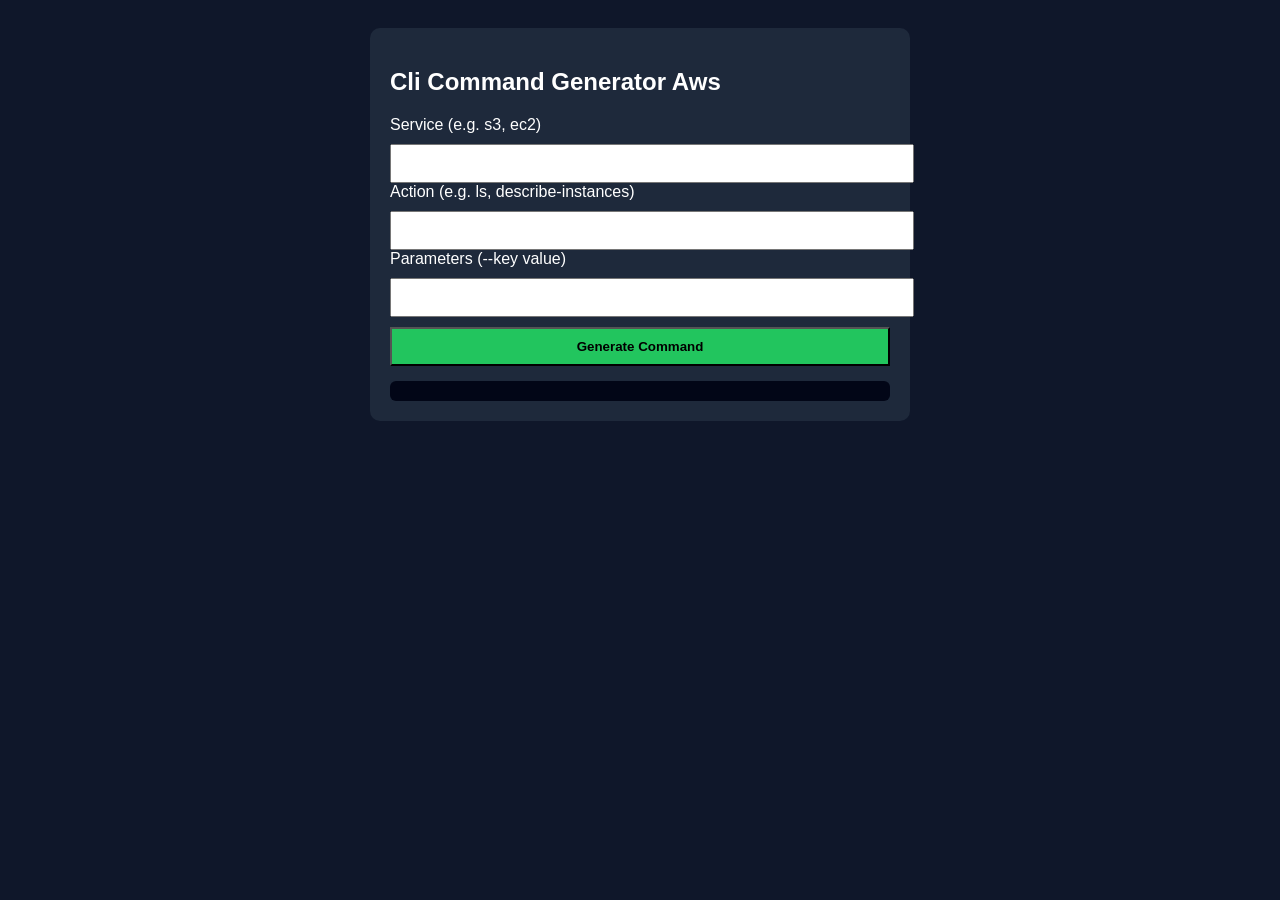
<file: cli_command_generator_aws/index.html>
<!DOCTYPE html>
<html>
<head>
<meta charset="UTF-8">
<title>cli_command_generator_aws</title>
<link rel="stylesheet" href="styles.css">
</head>
<body>
<div class="container">
<h2>Cli Command Generator Aws</h2>

<label>Service (e.g. s3, ec2)</label>
<input id="a" type="text">

<label>Action (e.g. ls, describe-instances)</label>
<input id="b" type="text">

<label>Parameters (--key value)</label>
<input id="c" type="text">

<button onclick="generate()">Generate Command</button>

<div id="result"></div>
</div>

<script src="script.js"></script>
</body>
</html>
</file>
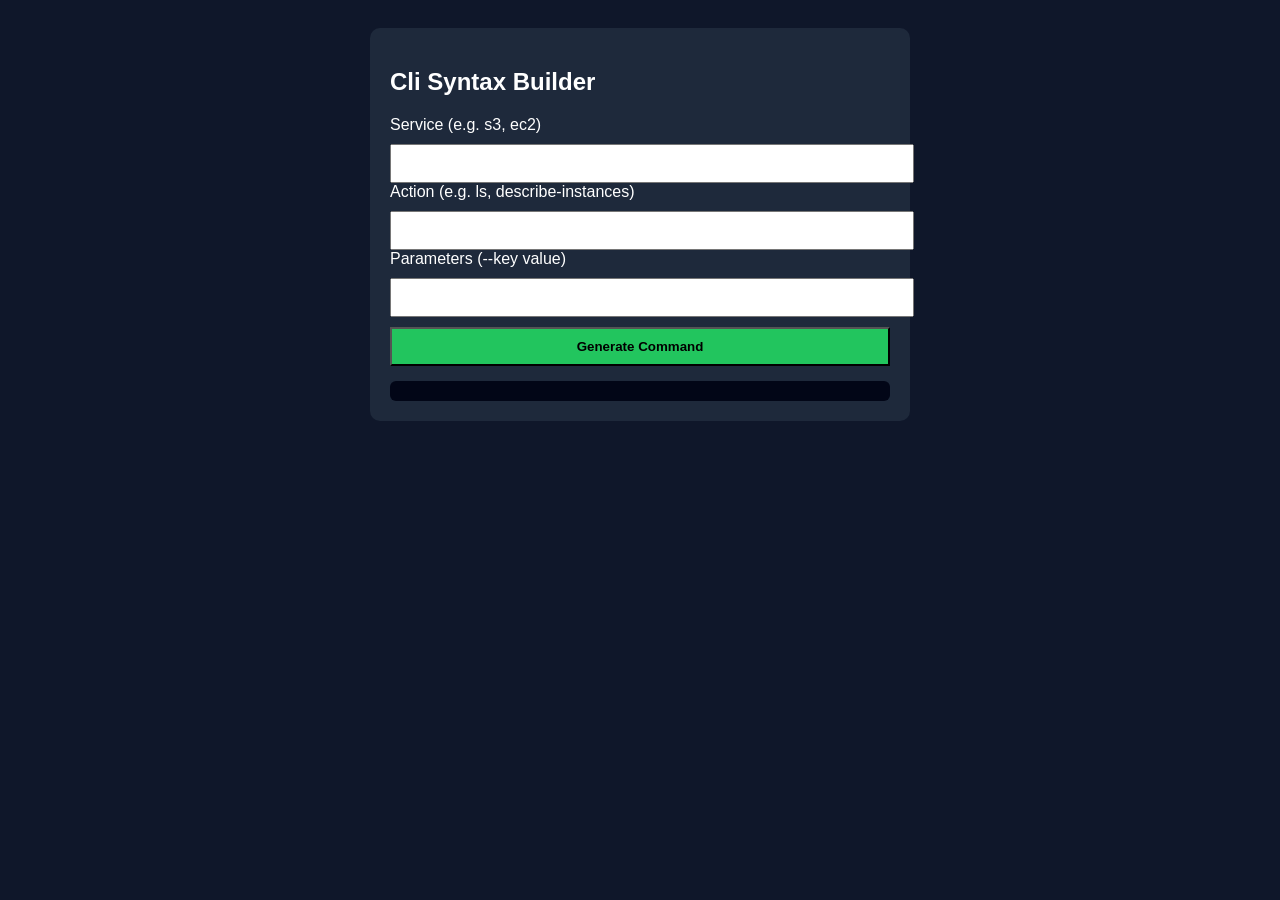
<file: cli_syntax_builder/index.html>
<!DOCTYPE html>
<html>
<head>
<meta charset="UTF-8">
<title>cli_syntax_builder</title>
<link rel="stylesheet" href="styles.css">
</head>
<body>
<div class="container">
<h2>Cli Syntax Builder</h2>

<label>Service (e.g. s3, ec2)</label>
<input id="a" type="text">

<label>Action (e.g. ls, describe-instances)</label>
<input id="b" type="text">

<label>Parameters (--key value)</label>
<input id="c" type="text">

<button onclick="generate()">Generate Command</button>

<div id="result"></div>
</div>

<script src="script.js"></script>
</body>
</html>
</file>
<file: cli_command_generator_aws/styles.css>
body{font-family:Arial;background:#0f172a;color:#fff;padding:20px;}
.container{max-width:500px;margin:auto;background:#1e293b;padding:20px;border-radius:10px;}
input,button{width:100%;margin-top:10px;padding:10px;}
button{background:#22c55e;color:#000;font-weight:bold;}
#result{margin-top:15px;background:#020617;padding:10px;border-radius:6px;}
</file>
<file: cli_syntax_builder/styles.css>
body{font-family:Arial;background:#0f172a;color:#fff;padding:20px;}
.container{max-width:500px;margin:auto;background:#1e293b;padding:20px;border-radius:10px;}
input,button{width:100%;margin-top:10px;padding:10px;}
button{background:#22c55e;color:#000;font-weight:bold;}
#result{margin-top:15px;background:#020617;padding:10px;border-radius:6px;}
</file>
